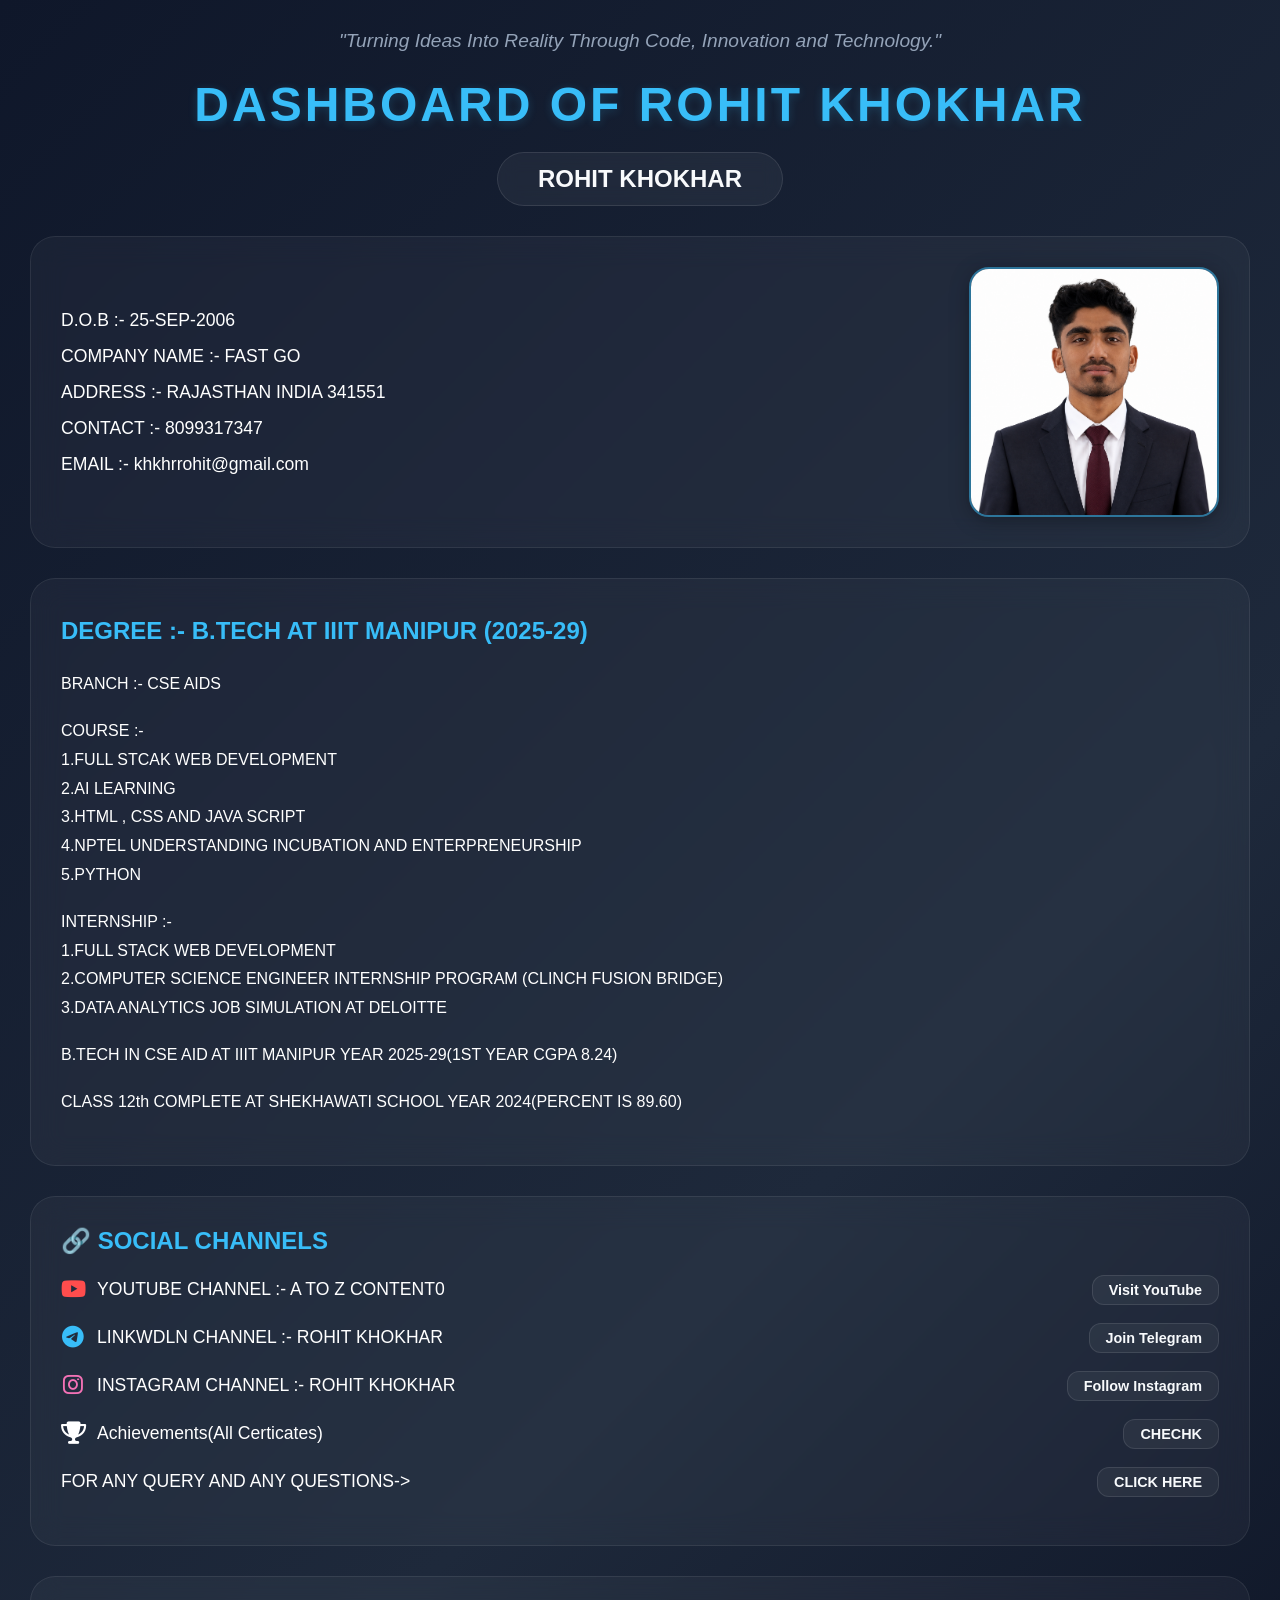
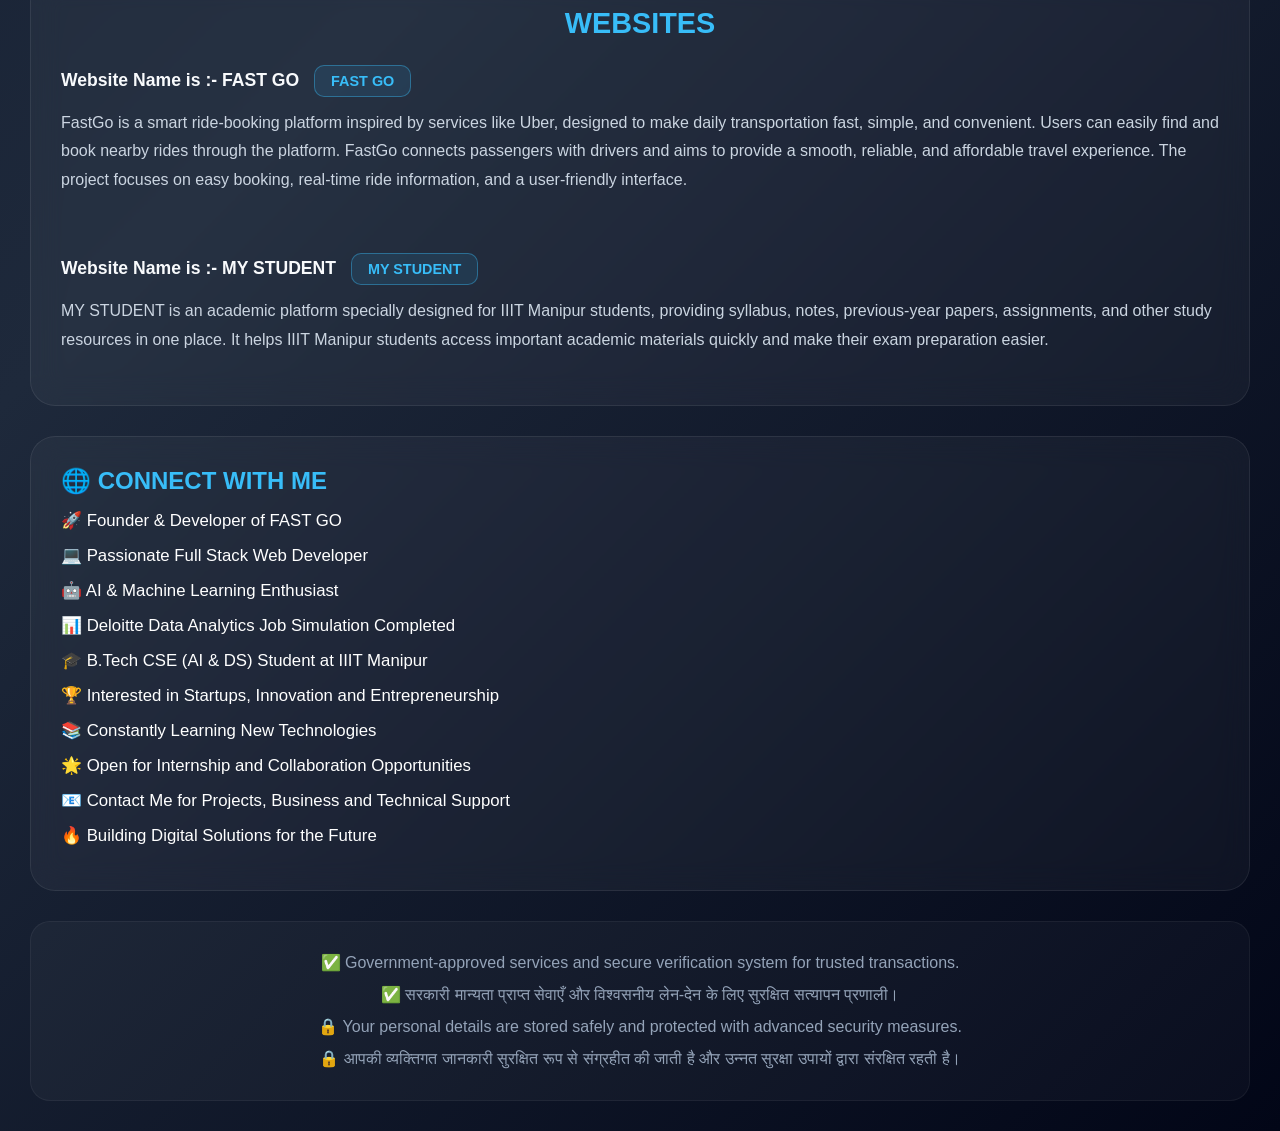
<file: index.html>
<!DOCTYPE html>
<html lang="en">
<head>
    <meta charset="UTF-8">
    <meta name="viewport" content="width=device-width, initial-scale=1.0">
    <title>Dashboard</title>
    <link rel="stylesheet" href="https://cdnjs.cloudflare.com/ajax/libs/font-awesome/6.4.0/css/all.min.css">
    <link rel="stylesheet" href="index.css">
</head>
<body>
    <p class="tagline">
    "Turning Ideas Into Reality Through Code, Innovation and Technology."
</p>
    <h1>DASHBOARD OF ROHIT KHOKHAR</h1>
    <div id="name">
    <h2>ROHIT KHOKHAR</h2>
</div>
  <div id="main">
    <div class="details">
        <p>D.O.B :- 25-SEP-2006</p>
        <p>COMPANY NAME :- FAST GO</p>
        <p>ADDRESS :- RAJASTHAN INDIA 341551</p>
        <p>CONTACT :- 8099317347</p>
        <p>EMAIL :- khkhrrohit@gmail.com</p>
    </div>

    <img src="rohit khokhar.png" alt="Rohit Khokhar">
</div>
<div class="qualification">
    <P>DEGREE :- B.TECH AT IIIT MANIPUR (2025-29)</P>
    <p>BRANCH :- CSE AIDS</p>
    <p> COURSE :-
        <br>
         1.FULL STCAK WEB DEVELOPMENT<br>
         2.AI LEARNING<BR>
        3.HTML , CSS AND JAVA SCRIPT
        <br>
        4.NPTEL UNDERSTANDING INCUBATION AND ENTERPRENEURSHIP
<br>
5.PYTHON
    </p>

    <P>INTERNSHIP :-
        <br>
        1.FULL STACK WEB DEVELOPMENT
        <br>
        2.COMPUTER SCIENCE ENGINEER INTERNSHIP PROGRAM (CLINCH FUSION BRIDGE)
        <br>
        3.DATA ANALYTICS JOB SIMULATION AT DELOITTE
    </P>
    <p>B.TECH IN CSE AID AT IIIT MANIPUR YEAR 2025-29(1ST YEAR CGPA 8.24)</p>
    <p>CLASS 12th COMPLETE AT SHEKHAWATI SCHOOL YEAR 2024(PERCENT IS 89.60)</p>


</div>

<div class="id">
    <h2>🔗 SOCIAL CHANNELS</h2>
    <p><i class="fab fa-youtube"></i> YOUTUBE CHANNEL :- A TO Z CONTENT0 <a href="https://youtube.com/@rohitkhokhar07?si=Fm26_uvO0s3_HvyI" target="_blank">Visit YouTube</a></p>
    <p><i class="fab fa-telegram-plane"></i> LINKWDLN CHANNEL :- ROHIT KHOKHAR <a href="https://www.linkedin.com/in/rohit-khokhar-50b464382?utm_source=share&utm_campaign=share_via&utm_content=profile&utm_medium=android_app" target="_blank">Join Telegram</a></p>
    <p><i class="fab fa-instagram"></i> INSTAGRAM CHANNEL :- ROHIT KHOKHAR <a href="https://www.instagram.com/mr_rohit_jaat_rj21?igsh=MTJqcHI0MzhnbDI2bQ==" target="_blank">Follow Instagram</a></p>
    <p><i class="fa-solid fa-trophy"></i>Achievements(All Certicates)<a href="certificate.html">CHECHK</a></p>
    <p>FOR ANY QUERY AND ANY QUESTIONS-> <a href="information.html">CLICK HERE</a></p>
</div>
<div class ="website">
    <h2>WEBSITES</h2>
    <h4>Website Name is :- FAST GO <button><a href ="https://khkhrrohit-max.github.io/FAST--GO/">FAST GO</a></button> </h4>
    <P>FastGo is a smart ride-booking platform inspired by services like Uber, designed to make daily transportation fast, simple, and convenient.
Users can easily find and book nearby rides through the platform.
FastGo connects passengers with drivers and aims to provide a smooth, reliable, and affordable travel experience.
The project focuses on easy booking, real-time ride information, and a user-friendly interface.</P>
    <br>
    <h4>Website Name is :- MY STUDENT <button><a href ="https://khkhrrohit-max.github.io/MY-STUDENT/">MY STUDENT</a></button> </h4>
    <p>MY STUDENT is an academic platform specially designed for IIIT Manipur students, providing syllabus, notes, previous-year papers, assignments, and other study resources in one place.
It helps IIIT Manipur students access important academic materials quickly and make their exam preparation easier.</p>
    
    
    
</div>
<div id="another">
<h2>🌐 CONNECT WITH ME</h2>

<p>🚀 Founder & Developer of FAST GO</p>

<p>💻 Passionate Full Stack Web Developer</p>

<p>🤖 AI & Machine Learning Enthusiast</p>

<p>📊 Deloitte Data Analytics Job Simulation Completed</p>

<p>🎓 B.Tech CSE (AI & DS) Student at IIIT Manipur</p>

<p>🏆 Interested in Startups, Innovation and Entrepreneurship</p>

<p>📚 Constantly Learning New Technologies</p>

<p>🌟 Open for Internship and Collaboration Opportunities</p>

<p>📧 Contact Me for Projects, Business and Technical Support</p>

<p>🔥 Building Digital Solutions for the Future</p>
</div>
<div id="footer">
    <p>✅ Government-approved services and secure verification system for trusted transactions.<br>
        ✅ सरकारी मान्यता प्राप्त सेवाएँ और विश्वसनीय लेन-देन के लिए सुरक्षित सत्यापन प्रणाली।<br>
🔒 Your personal details are stored safely and protected with advanced security measures.
<br>
🔒 आपकी व्यक्तिगत जानकारी सुरक्षित रूप से संग्रहीत की जाती है और उन्नत सुरक्षा उपायों द्वारा संरक्षित रहती है।
</p>
</div>
</body>
</html>
</file>
<file: index.css>
*{
    margin: 0;
    padding: 0;
    box-sizing: border-box;
    font-family: 'Poppins', sans-serif;
}

body {
    background: linear-gradient(135deg, #0f172a, #1e293b, #020617);
    color: white;
    min-height: 100vh;
    padding: 30px;
}

/* Heading */
h1 {
    text-align: center;
    font-size: 3rem;
    letter-spacing: 3px;
    margin-bottom: 20px;
    color: #38bdf8;
    /* Decreased text glow drastically to a subtle under-layer */
    text-shadow: 0 2px 10px rgba(56, 189, 248, 0.2);
}

.tagline {
    text-align: center;
    font-size: 1.2rem;
    color: #94a3b8;
    margin-bottom: 25px;
    font-style: italic;
}

#name {
    text-align: center;
    margin-bottom: 30px;
}

#name h2 {
    display: inline-block;
    padding: 12px 40px;
    border-radius: 50px;
    background: rgba(255, 255, 255, 0.05);
    backdrop-filter: blur(10px);
    -webkit-backdrop-filter: blur(10px);
    border: 1px solid rgba(255, 255, 255, 0.1);
    color: #f8fafc;
}

/* Base Card Styling (Unified Class Setup) */
#main, .qualification, .id, #another {
    background: rgba(255, 255, 255, 0.04);
    backdrop-filter: blur(15px);
    -webkit-backdrop-filter: blur(15px);
    border-radius: 25px;
    padding: 30px;
    margin-bottom: 30px;
    border: 1px solid rgba(255, 255, 255, 0.08);
    transition: transform 0.3s ease, box-shadow 0.3s ease; 
}

/* Main Section Custom Layout */
#main {
    display: flex;
    justify-content: space-between;
    align-items: center;
    gap: 40px;
}

.details p {
    margin: 15px 0;
    font-size: 1.1rem;
    font-weight: 500;
}

#main img {
    width: 250px;
    height: 250px;
    object-fit: cover;
    border-radius: 20px;
    border: 2px solid rgba(56, 189, 248, 0.5); /* Thinned border */
    box-shadow: 0 4px 20px rgba(0, 0, 0, 0.3); /* Replaced bright glow with a realistic dark shadow */
}

/* Qualification Section Elements */
.qualification p {
    margin-bottom: 18px;
    line-height: 1.8;
}

.qualification p:first-of-type {
    color: #38bdf8;
    font-size: 1.5rem;
    font-weight: bold;
}

/* ID / Social Media Section Updates */
.id h2 {
    color: #38bdf8;
    margin-bottom: 20px;
}

.id p {
    display: flex;
    align-items: center;
    flex-wrap: wrap;
    gap: 12px;
    margin: 18px 0;
    font-size: 1.1rem;
}

/* Styling Social Icons directly */
.id p i {
    font-size: 1.4rem;
    width: 24px;
    text-align: center;
}

/* Removed neon color drop-shadows completely */
.id p .fa-youtube { color: #ff4d4d; }
.id p .fa-telegram-plane { color: #38bdf8; }
.id p .fa-instagram { color: #f472b6; }

/* Stylish Links Configuration */
.id a {
    margin-left: auto;
    background: rgba(255, 255, 255, 0.05);
    color: #f8fafc;
    text-decoration: none;
    padding: 6px 16px;
    border-radius: 12px;
    font-size: 0.9rem;
    font-weight: 600;
    border: 1px solid rgba(255, 255, 255, 0.1);
    transition: all 0.2s ease;
}

.id a:hover {
    background: #38bdf8;
    color: #0f172a;
    border-color: #38bdf8;
    box-shadow: none; /* Removed glow on link hover */
}

/* Connect / Another Section Elements */
#another h2 {
    color: #38bdf8;
    margin-bottom: 15px;
}

#another p {
    margin: 14px 0;
    font-size: 1.05rem;
}

/* Footer Container styling */
#footer {
    background: rgba(255, 255, 255, 0.03); /* Swapped solid bright blue background for dark theme look */
    color: #94a3b8;
    padding: 25px;
    border-radius: 20px;
    text-align: center;
    font-weight: 400;
    line-height: 2;
    border: 1px solid rgba(255, 255, 255, 0.05);
}

/* Global Hover Setup for Cards */
#main:hover,
.qualification:hover,
.id:hover,
#another:hover {
    transform: translateY(-4px);
    /* Soft shadow overlay instead of high-intensity cyan glow */
    box-shadow: 0 10px 30px rgba(0, 0, 0, 0.4);
    border-color: rgba(56, 189, 248, 0.3);
}

/* Responsive Web Layout (Mobile Screens) */
@media(max-width: 768px){
    #main {
        flex-direction: column-reverse;
        text-align: center;
    }

    #main img {
        width: 200px;
        height: 200px;
    }

    h1 {
        font-size: 2rem;
    }
    
    .id p {
        justify-content: center;
        text-align: center;
    }
    
    .id a {
        margin: 5px auto 0 auto;
        width: 100%;
        text-align: center;
    }
}
/* Website Section */
/* Website Section */
.website {
    background: rgba(255, 255, 255, 0.04);
    backdrop-filter: blur(15px);
    -webkit-backdrop-filter: blur(15px);

    border-radius: 25px;
    padding: 30px;
    margin-bottom: 30px;

    border: 1px solid rgba(255, 255, 255, 0.08);

    transition: transform 0.3s ease, box-shadow 0.3s ease;
}

/* Website Heading */
.website h2 {
    text-align: center;
    color: #38bdf8;
    margin-bottom: 25px;
    font-size: 1.8rem;
}

/* Website Name */
.website h4 {
    color: #f8fafc;
    margin-top: 20px;
    margin-bottom: 12px;
    font-size: 1.1rem;
}

/* Website Description */
.website p {
    color: #cbd5e1;
    line-height: 1.8;
    font-size: 1rem;
    margin-bottom: 20px;
}

/* Website Button */
.website button {
    margin-left: 10px;
    padding: 7px 16px;

    border: 1px solid rgba(56, 189, 248, 0.4);
    border-radius: 10px;

    background: rgba(56, 189, 248, 0.1);

    transition: all 0.3s ease;
}

/* Button Link */
.website button a {
    color: #38bdf8;
    text-decoration: none;
    font-size: 0.9rem;
    font-weight: 600;
}

/* Button Hover */
.website button:hover {
    background: #38bdf8;
    border-color: #38bdf8;
    transform: translateY(-2px);
}

.website button:hover a {
    color: #020617;
}

/* Website Card Hover */
.website:hover {
    transform: translateY(-4px);
    box-shadow: 0 10px 30px rgba(0, 0, 0, 0.4);
    border-color: rgba(56, 189, 248, 0.3);
}

/* Mobile */
@media(max-width: 768px) {

    .website {
        width: 100%;
        padding: 20px;
    }

    .website h2 {
        font-size: 1.5rem;
    }

    .website h4 {
        font-size: 1rem;
    }

    .website p {
        font-size: 0.95rem;
        text-align: left;
    }

    .website button {
        margin-left: 5px;
        padding: 6px 12px;
    }
}
        margin-left: 5px;
        padding: 6px 12px;
    }
}
</file>
